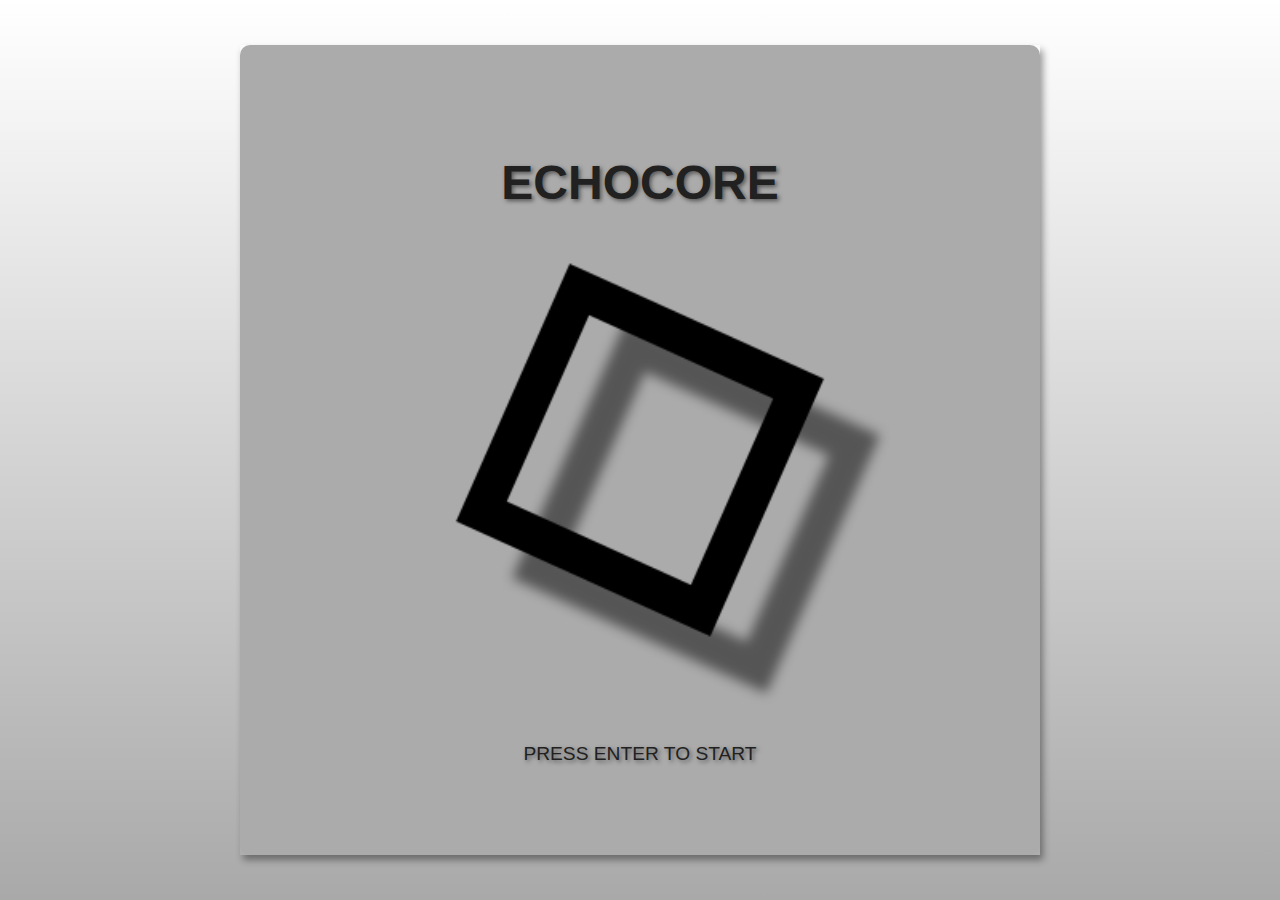
<file: index.html>
<!DOCTYPE html>
<html lang="en">
<head>
    <meta charset="UTF-8">
    <meta name="viewport" content="width=device-width, initial-scale=1.0">
    <title>ECHOCORE</title>
    <link rel="stylesheet" href="style.css">
</head>
<body>
    <!-- SECCION INICIO -->
    <section id="inicio" class="inicio">
        <div class="inicioContainer">
            <div class="inicioHeader">
                <h1>ECHOCORE</h1>
            </div>
            <div class="inicioCanvas">
                <canvas id="inicioCanvas"></canvas>
            </div>
            <div class="inicioFooter">
                <p>PRESS ENTER TO START</p>
            </div>
        </div>
    </section>

    <!-- test -->

    <!-- SECCION MENU -->
    <section id="menu" class="menu" style="display: none;">
        <div class="menuContainer">
            <div class="menuHeader">
                <h1>ECHOCORE</h1>
            </div>
            <div class="buttomStar">
                <button id="startButton">START</button>
                <h3>POWER UPS:</h3>
            </div>
            <div class="menu_powerUps">
                <ul class="list-damage"> 
                    <li class="damage"><img src="./img/speed/speed-l.png" alt="ex.speed-l " width="42" height="42">Damage<button>20.000</button></li>
                    <li class="speed" style="display: none;"><img src="./img/speed/speed-ll.png" alt="ex.speed-ll" width="42" height="42">Speed<button>100.000</button></li>
                    <li class="colums" style="display: none;"><img src="./img/speed/speed-lll.png" alt="ex.speed-lll" width="42" height="42">Colums<button>300.000</button></li>
                </ul>
                <ul class="list-speed">
                </ul>
                <ul class="list-colums">
                </ul>
            </div>
            <p>Points: <span class="points"></span></p>
        </div>
    </section>

    <!-- SECCION GAME -->
    <section id="game" class="game" style="display: none;">
        <canvas id="gameCanvas"></canvas>
    </section>

    <script type="module" src="js/index.js"></script>
</body>
</html>
</file>
<file: style.css>
* {
  box-sizing: border-box;
  margin: 0%;
  padding: 0%;
  font-family: jersey, sans-serif;
  font-size: 16px;
}

body {
  background: linear-gradient(white,rgba(0, 0, 0, 0.336));
  background-repeat: no-repeat;
  height: 100%;
  margin: 0;
  background-attachment: fixed;
}

/* Estilo para la sección #inicio */
.inicio {
  display: flex;          /* Usamos flexbox */
  justify-content: center; /* Centra el contenido horizontalmente */
  align-items: center;    /* Centra el contenido verticalmente */
  height: 100vh;          /* Hace que la sección ocupe toda la altura de la ventana */
}

/* Contenedor principal */
.inicioContainer {
  width: 800px;     
  height: 90%;       
  background-color: #ababab;
  display: flex;
  flex-direction: column;
  justify-content: space-between;  /* Asegura que los elementos estén distribuidos entre el top y el bottom */
  align-items: center;
  text-align: center;
  border-radius: 10px;     /* Bordes redondeados */
  padding: 20px;           /* Espaciado interno */
}

/* Header: Título ECHOCORE */
.inicioHeader {
  width: 100%;
  margin-bottom: 10px; /* Espacio entre el título y el canvas */
}

.inicioHeader h1 {
  font-size: 3rem;  /* Ajusta el tamaño del título */
  color: #212121; /* Color del título */
  text-shadow: 2px 2px 4px rgba(0, 0, 0, 0.5); /* Sombra del texto */
  margin-top: 90px;

}

/* Contenedor del canvas */
.inicioCanvas {
  display: flex;
  justify-content: center;
  align-items: center;
  flex-grow: 1; /* Hace que el canvas ocupe el espacio restante */
}

/* Texto "PRESS ENTER TO START" */
.inicioFooter {
  width: 100%;
  margin-bottom: 70px;
  display: flex;
  justify-content: center;
}

.inicioFooter p {
  color: #212121;  /* Color del texto */
  text-shadow: 2px 2px 4px rgba(0, 0, 0, 0.5); /* Sombra del texto */
  font-size: 1.2rem; /* Tamaño de la fuente más pequeña */
  animation: blink 1.5s infinite ease-in-out; /* Animación de parpadeo */
}

/* Animación de parpadeo */
@keyframes blink {
  0% {
      opacity: 1;
  }
  50% {
      opacity: 0;
  }
  100% {
      opacity: 1;
  }
}


canvas {
  width: 800px;
  height: 90%;
  position: absolute;
  top: 50%;
  left: 50%;
  box-shadow: 3px 5px 7px #00000061;
  transform: translate(-50%, -50%);
}

/* Contenedor del menú */
.menuContainer {
  display: flex;
  flex-direction: column;
  align-items: center;        /* Centra el contenido horizontalmente */
  justify-content: center;     /* Centra el contenido verticalmente */
  text-align: center;
  padding: 20px;
  gap: 20px;
  background-color: #4449;
  width: 800px;
  height: 90%;
  border-radius: 10px;
  box-shadow: 3px 5px 7px #00000061; /* Agrega sombra */
  position: absolute;          /* Posiciona de manera absoluta */
  top: 50%;                    /* Coloca el contenedor a la mitad de la altura */
  left: 50%;                   /* Coloca el contenedor a la mitad de la anchura */
  transform: translate(-50%, -50%); /* Ajusta para que quede completamente centrado */
}


/* Contenedor de los Power-Ups */
.menu_powerUps {
  display: flex; /* Alineamos los power-ups horizontalmente */
  justify-content: space-between; /* Los power-ups estarán separados de manera uniforme */
  gap: 15px; /* Espacio entre los power-ups */
  width: 100%; /* Asegúrate de que ocupe todo el ancho */
  max-width: 800px; /* Limita el ancho para que no ocupe demasiado espacio */
}

/* Cada lista de power-up (Damage, Speed, Columns) */
.menu_powerUps ul {
  list-style: none; /* Elimina los puntos de la lista */
  padding: 0;
  margin: 0;
  width: 30%; /* Limita el ancho de cada columna */
  display: flex;
  flex-direction: column;
  align-items: center; /* Alinea el contenido al centro */
  justify-content: space-around; /* Espacio uniforme entre los elementos */
}

/* Estilo para cada Power-Up */
.menu_powerUps li {
  background-color: #444;
  border-radius: 10px;
  padding: 15px;
  text-align: center;
  transition: transform 0.3s ease-in-out;
  display: flex;
  flex-direction: column;
  align-items: center;
  justify-content: center;
}

.menu_powerUps li img {
  margin-bottom: 10px; /* Espacio entre la imagen y el texto */
}

/* Efecto hover en los power-ups */
.menu_powerUps li:hover {
  transform: translateY(-5px);
}

.menu_powerUps button {
  margin-top: 10px;
  padding: 5px 10px;
  background-color: #333;
  color: white;
  border: none;
  border-radius: 5px;
  cursor: pointer;
}

.menu_powerUps button:hover {
  background-color: #555;
}

/* Estilo para los puntos */
.points {
  font-size: 1.2rem;
  font-weight: bold;
  color: white;
  display: inline-block;
  margin-top: 10px;
}

/* Sección de Menú */
.menu {
  display: flex;
  justify-content: center; /* Centra el contenido horizontalmente */
  align-items: center;    /* Centra el contenido verticalmente */
  height: 100vh;
}

/* Estilos para el botón de inicio */
.buttomStar {
  display: flex;
  flex-direction: column;
  align-items: center;
}

#startButton {
  padding: 15px 30px;
  font-size: 1.2rem;
  background-color: #444;
  color: white;
  border: none;
  border-radius: 10px;
  cursor: pointer;
}

#startButton:hover {
  background-color: #555;
}

h3 {
  margin-top: 20px;
  color: white;
  font-size: 1.5rem;
}
</file>
